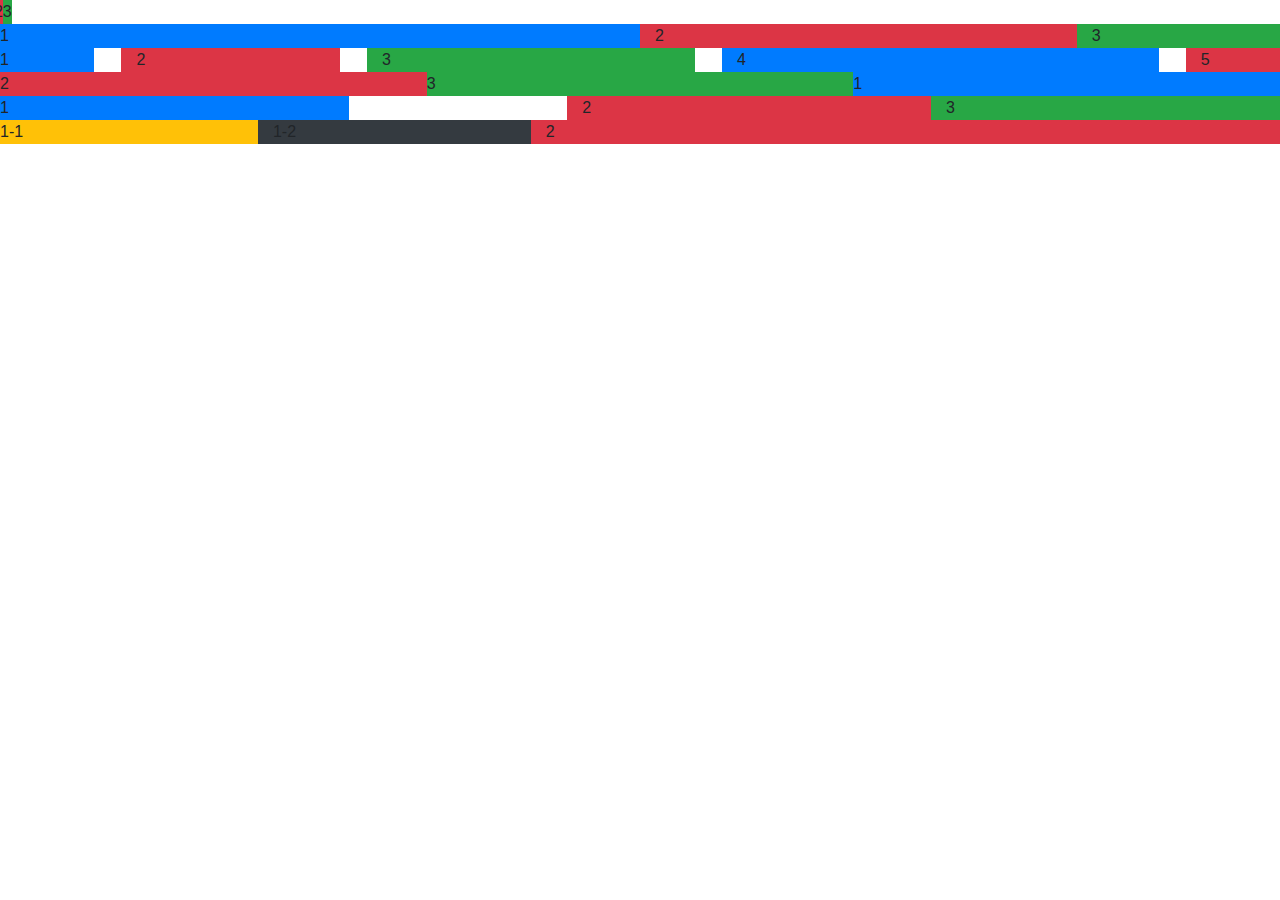
<file: index.html>
<!DOCTYPE html>

<head>
    <title>test</title>
    <link rel="stylesheet" href="https://stackpath.bootstrapcdn.com/bootstrap/4.3.1/css/bootstrap.min.css"
        integrity="sha384-ggOyR0iXCbMQv3Xipma34MD+dH/1fQ784/j6cY/iJTQUOhcWr7x9JvoRxT2MZw1T" crossorigin="anonymous">
    <link rel="stylesheet" href="css/pricing.css">
</head>

<body>
    <script src="https://code.jquery.com/jquery-3.4.1.slim.min.js"
        integrity="sha384-q8i/X+965DzO0rT7abK41JStQIAqVgRVzpbzo5smXKp4YfRvH+8abtTE1Pi6jizo"
        crossorigin="anonymous"></script>
    <script src="https://cdnjs.cloudflare.com/ajax/libs/popper.js/1.15.0/umd/popper.min.js"
        integrity="sha384-UO2eT0CpHqdSJQ6hJty5KVphtPhzWj9WO1clHTMGa3JDZwrnQq4sF86dIHNDz0W1"
        crossorigin="anonymous"></script>
    <script src="https://stackpath.bootstrapcdn.com/bootstrap/4.3.1/js/bootstrap.min.js"
        integrity="sha384-JjSmVgyd0p3pXB1rRibZUAYoIIy6OrQ6VrjIEaFf/nJGzIxFDsf4x0xIM+B07jRM"
        crossorigin="anonymous"></script>


    <!-- col-xx ・・・　xxより画面サイズが大きいときに適用される -->
    <div class="row align-items-center">
        <div class="bg-primary">1</div>
        <div class="bg-danger">2</div>
        <div class="bg-success">3</div>
    </div>

    <!-- itemに設定した内容のほうが強い -->
    <div class="row align-items-center">
        <div class="col-6 align-self-start bg-primary">1</div>
        <div class="col-4 align-self-center bg-danger">2</div>
        <div class="col-2 align-self-end bg-success">3</div>
    </div>

    <div class="row justify-content-between">
        <div class="col-1 bg-primary">1</div>
        <div class="col-2 bg-danger">2</div>
        <div class="col-3 bg-success">3</div>
        <div class="col-4 bg-primary">4</div>
        <div class="col-1 bg-danger">5</div>
    </div>

    <div class="row no-gutters">
        <div class="col-md order-md-last bg-primary">1</div>
        <div class="col-md bg-danger">2</div>
        <div class="col-md bg-success">3</div>
    </div>

    <div class="row">
        <div class="col-sm-6 col-md bg-primary">1</div>
        <div class="offset-md-2 col-sm-6 col-md bg-danger">2</div>
        <div class="col-sm-12 col-md bg-success">3</div>
    </div>

    <div class="row">
        <div class="col-5 bg-primary">
            <div class="row">
                <div class="col bg-warning">1-1</div>
                <div class="col bg-dark">1-2</div>
            </div>
        </div>
        <div class="col-7 bg-danger">
            2
        </div>

    </div>
</body>


</html>
</file>
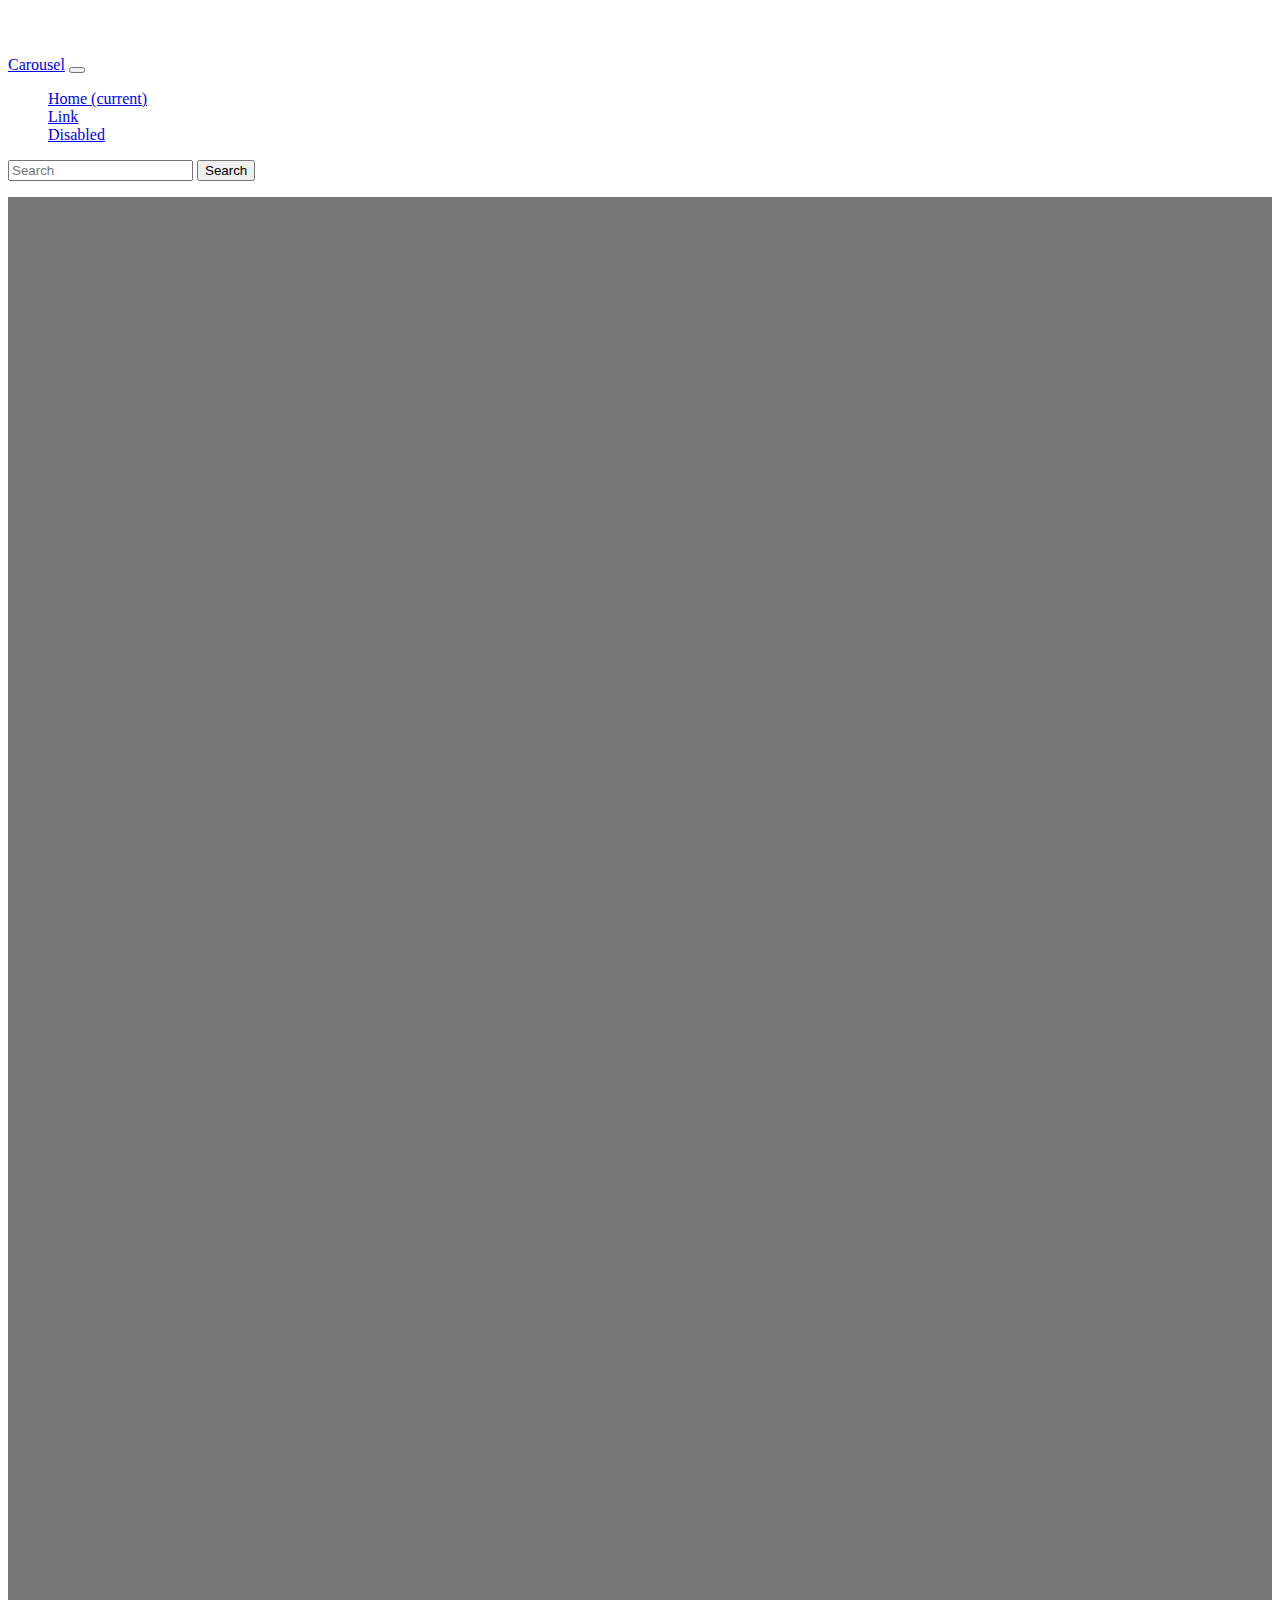
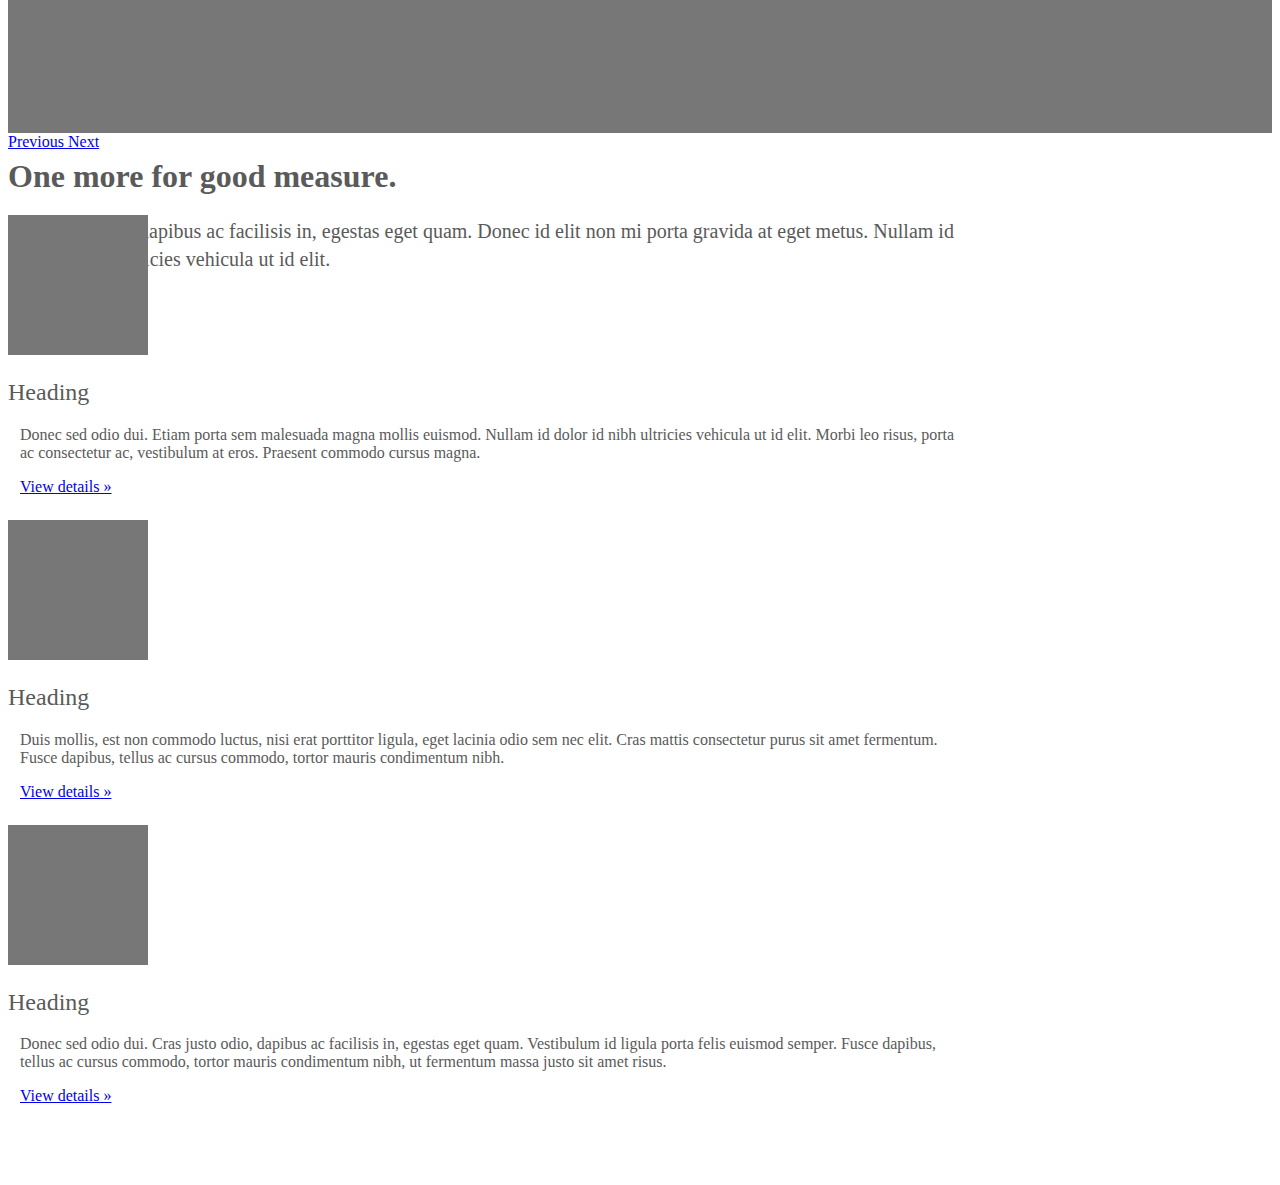
<file: carousel-awnser.html>
<!DOCTYPE html>
<html lang="jp">

<head>
    <meta charset="utf-8">
    <meta name="viewport" content="width=device-width, initial-scale=1, shrink-to-fit=no">
    <meta name="description" content="">

    <title>Carousel Template · Bootstrap</title>
    <link rel="stylesheet" href="https://stackpath.bootstrapcdn.com/bootstrap/4.2.1/css/bootstrap.min.css"
        integrity="sha384-GJzZqFGwb1QTTN6wy59ffF1BuGJpLSa9DkKMp0DgiMDm4iYMj70gZWKYbI706tWS" crossorigin="anonymous">
    <link href="css/carousel.css" rel="stylesheet">
</head>

<body>
    <script src="https://code.jquery.com/jquery-3.4.1.slim.min.js"
        integrity="sha256-pasqAKBDmFT4eHoN2ndd6lN370kFiGUFyTiUHWhU7k8=" crossorigin="anonymous"></script>
    <script src="https://cdnjs.cloudflare.com/ajax/libs/popper.js/1.15.0/umd/popper.min.js"
        integrity="sha384-UO2eT0CpHqdSJQ6hJty5KVphtPhzWj9WO1clHTMGa3JDZwrnQq4sF86dIHNDz0W1"
        crossorigin="anonymous"></script>
    <script src="https://stackpath.bootstrapcdn.com/bootstrap/4.3.1/js/bootstrap.min.js"
        integrity="sha384-JjSmVgyd0p3pXB1rRibZUAYoIIy6OrQ6VrjIEaFf/nJGzIxFDsf4x0xIM+B07jRM"
        crossorigin="anonymous"></script>

    <header>
        <nav class="navbar navbar-expand-md navbar-dark bg-dark fixed-top">
            <a class="navbar-brand" href="#">Carousel</a>
            <button class="navbar-toggler" type="button" data-toggle="collapse" data-target="#navbarCollapse">
                <span class="navbar-toggler-icon"></span>
            </button>
            <div class="collapse navbar-collapse" id="navbarCollapse">
                <ul class="navbar-nav mr-auto">
                    <li class="nav-item active">
                        <a class="nav-link" href="#">Home <span class="sr-only">(current)</span></a>
                    </li>
                    <li class="nav-item">
                        <a class="nav-link" href="#">Link</a>
                    </li>
                    <li class="nav-item">
                        <a class="nav-link disabled" href="#">Disabled</a>
                    </li>
                </ul>
                <form class="form-inline mt-2 mt-md-0">
                    <input class="form-control mr-sm-2" type="text" placeholder="Search" aria-label="Search">
                    <button class="btn btn-outline-success my-2 my-sm-0" type="submit">Search</button>
                </form>
            </div>
        </nav>
    </header>

    <main role="main">

        <div id="myCarousel" class="carousel slide" data-ride="carousel">
            <ol class="carousel-indicators">
                <li data-target="#myCarousel" data-slide-to="0" class="active"></li>
                <li data-target="#myCarousel" data-slide-to="1"></li>
                <li data-target="#myCarousel" data-slide-to="2"></li>
            </ol>
            <div class="carousel-inner">
                <div class="carousel-item active">
                    <svg class="bd-placeholder-img" width="100%" height="100%" xmlns="http://www.w3.org/2000/svg"
                        preserveAspectRatio="xMidYMid slice" focusable="false" role="img">
                        <rect width="100%" height="100%" fill="#777" />
                    </svg>
                    <div class="container">
                        <div class="carousel-caption text-left">
                            <h1>Example headline.</h1>
                            <p>Cras justo odio, dapibus ac facilisis in, egestas eget quam. Donec id elit non mi porta
                                gravida at eget metus. Nullam id dolor id nibh ultricies vehicula ut id elit.</p>
                            <p><a class="btn btn-lg btn-primary" href="#" role="button">Sign up today</a></p>
                        </div>
                    </div>
                </div>
                <div class="carousel-item">
                    <svg class="bd-placeholder-img" width="100%" height="100%" xmlns="http://www.w3.org/2000/svg"
                        preserveAspectRatio="xMidYMid slice" focusable="false" role="img">
                        <rect width="100%" height="100%" fill="#777" />
                    </svg>
                    <div class="container">
                        <div class="carousel-caption">
                            <h1>Another example headline.</h1>
                            <p>Cras justo odio, dapibus ac facilisis in, egestas eget quam. Donec id elit non mi porta
                                gravida at eget metus. Nullam id dolor id nibh ultricies vehicula ut id elit.</p>
                            <p><a class="btn btn-lg btn-primary" href="#" role="button">Learn more</a></p>
                        </div>
                    </div>
                </div>
                <div class="carousel-item">
                    <svg class="bd-placeholder-img" width="100%" height="100%" xmlns="http://www.w3.org/2000/svg"
                        preserveAspectRatio="xMidYMid slice" focusable="false" role="img">
                        <rect width="100%" height="100%" fill="#777" />
                    </svg>
                    <div class="container">
                        <div class="carousel-caption text-right">
                            <h1>One more for good measure.</h1>
                            <p>Cras justo odio, dapibus ac facilisis in, egestas eget quam. Donec id elit non mi porta
                                gravida at eget metus. Nullam id dolor id nibh ultricies vehicula ut id elit.</p>
                            <p><a class="btn btn-lg btn-primary" href="#" role="button">Browse gallery</a></p>
                        </div>
                    </div>
                </div>
            </div>
            <a class="carousel-control-prev" href="#myCarousel" role="button" data-slide="prev">
                <span class="carousel-control-prev-icon" aria-hidden="true"></span>
                <span class="sr-only">Previous</span>
            </a>
            <a class="carousel-control-next" href="#myCarousel" role="button" data-slide="next">
                <span class="carousel-control-next-icon" aria-hidden="true"></span>
                <span class="sr-only">Next</span>
            </a>
        </div>

        <!-- この行を編集 marketingクラスを追加 -->
        <div class="container marketing">

            <div class="row">
                <div class="col-lg text-center">

                    <svg class="bd-placeholder-img rounded-circle" width="140" height="140"
                        xmlns="http://www.w3.org/2000/svg" preserveAspectRatio="xMidYMid slice" focusable="false"
                        role="img" aria-label="Placeholder: 140x140">
                        <title>Placeholder</title>
                        <rect width="100%" height="100%" fill="#777" /><text x="50%" y="50%" fill="#777"
                            dy=".3em">140x140</text>
                    </svg>
                    <h2>Heading</h2>
                    <p>Donec sed odio dui. Etiam porta sem malesuada magna mollis euismod. Nullam id dolor id nibh
                        ultricies vehicula ut id elit. Morbi leo risus, porta ac consectetur ac, vestibulum at eros.
                        Praesent commodo cursus magna.</p>
                    <p><a class="btn btn-secondary" href="#" role="button">View details &raquo;</a></p>
                </div>
                <div class="col-lg text-center">

                    <svg class="bd-placeholder-img rounded-circle" width="140" height="140"
                        xmlns="http://www.w3.org/2000/svg" preserveAspectRatio="xMidYMid slice" focusable="false"
                        role="img" aria-label="Placeholder: 140x140">
                        <title>Placeholder</title>
                        <rect width="100%" height="100%" fill="#777" /><text x="50%" y="50%" fill="#777"
                            dy=".3em">140x140</text>
                    </svg>
                    <h2>Heading</h2>
                    <p>Duis mollis, est non commodo luctus, nisi erat porttitor ligula, eget lacinia odio sem nec elit.
                        Cras mattis consectetur purus sit amet fermentum. Fusce dapibus, tellus ac cursus commodo,
                        tortor mauris condimentum nibh.</p>
                    <p><a class="btn btn-secondary" href="#" role="button">View details &raquo;</a></p>
                </div>
                <div class="col-lg text-center">

                    <svg class="bd-placeholder-img rounded-circle" width="140" height="140"
                        xmlns="http://www.w3.org/2000/svg" preserveAspectRatio="xMidYMid slice" focusable="false"
                        role="img" aria-label="Placeholder: 140x140">
                        <title>Placeholder</title>
                        <rect width="100%" height="100%" fill="#777" /><text x="50%" y="50%" fill="#777"
                            dy=".3em">140x140</text>
                    </svg>
                    <h2>Heading</h2>
                    <p>Donec sed odio dui. Cras justo odio, dapibus ac facilisis in, egestas eget quam. Vestibulum id
                        ligula porta felis euismod semper. Fusce dapibus, tellus ac cursus commodo, tortor mauris
                        condimentum nibh, ut fermentum massa justo sit amet risus.</p>
                    <p><a class="btn btn-secondary" href="#" role="button">View details &raquo;</a></p>
                </div>
            </div>

        </div>

    </main>

</body>

</html>
</file>
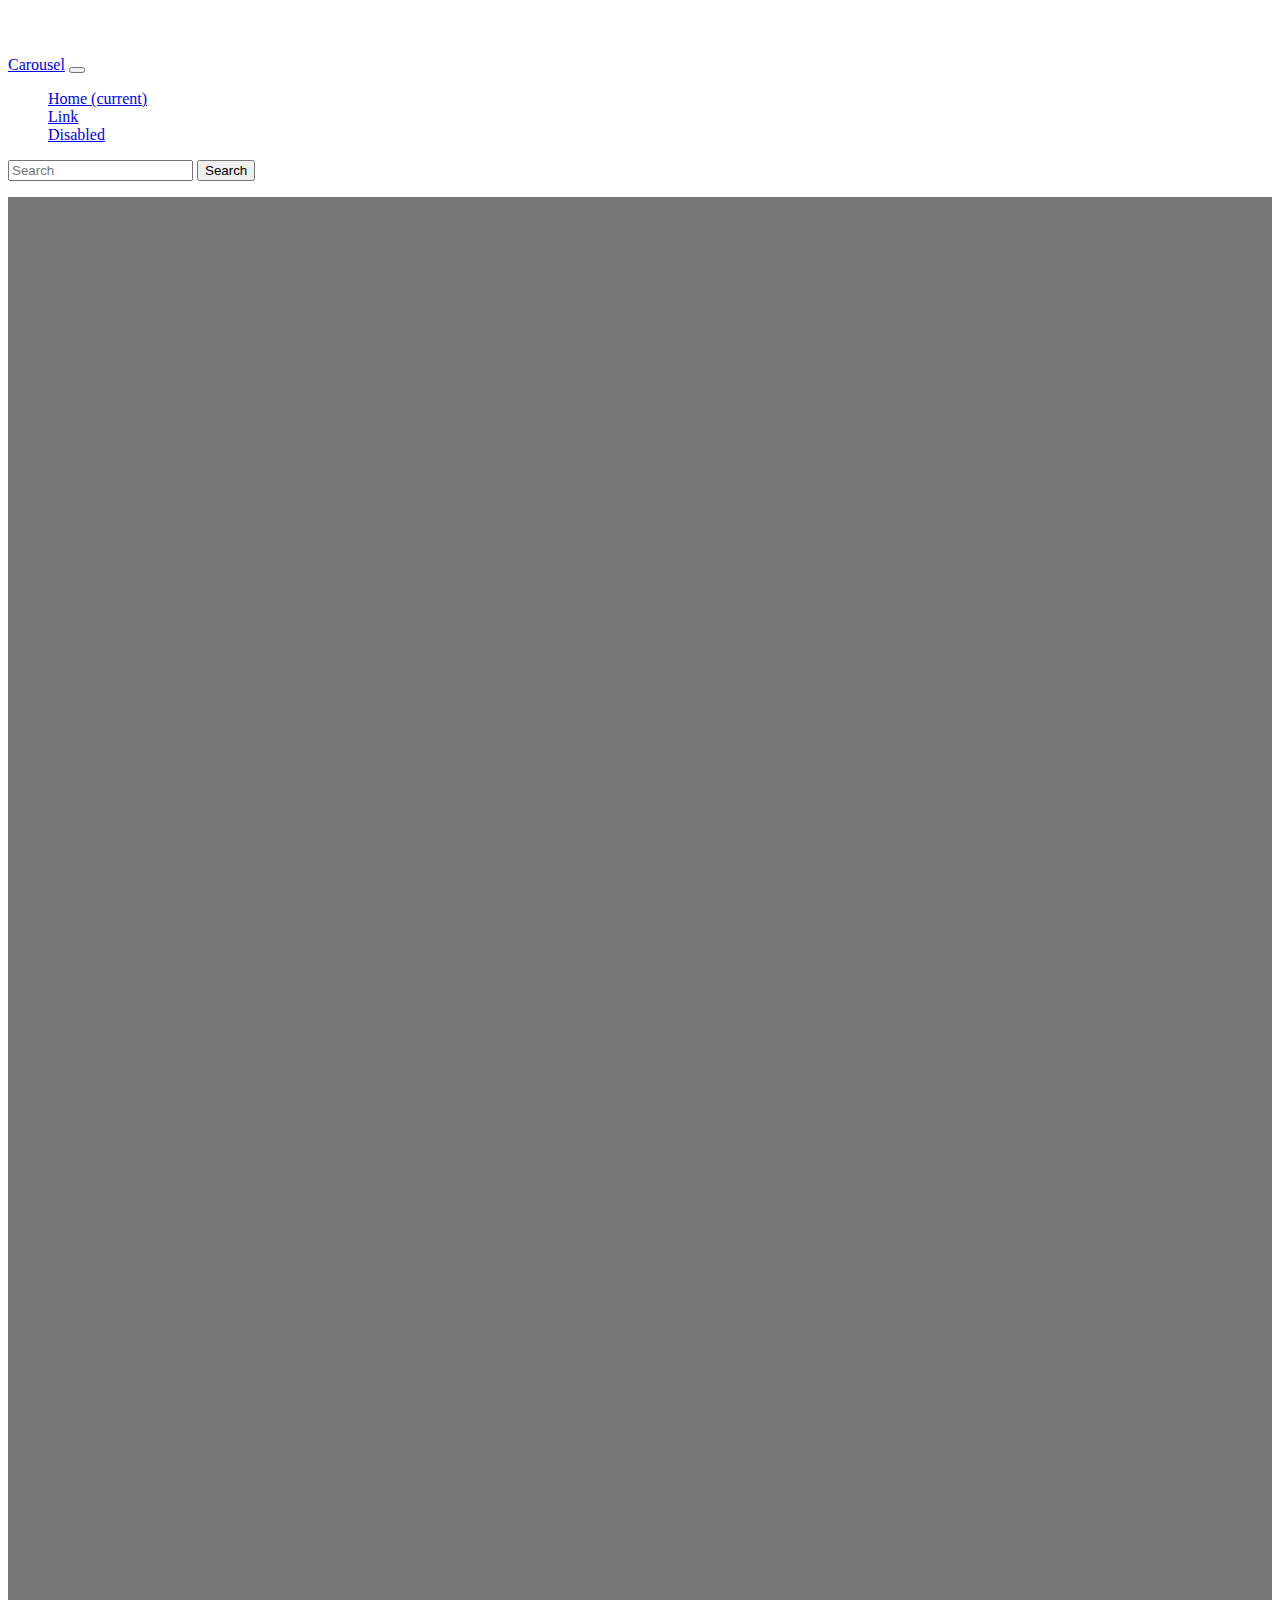
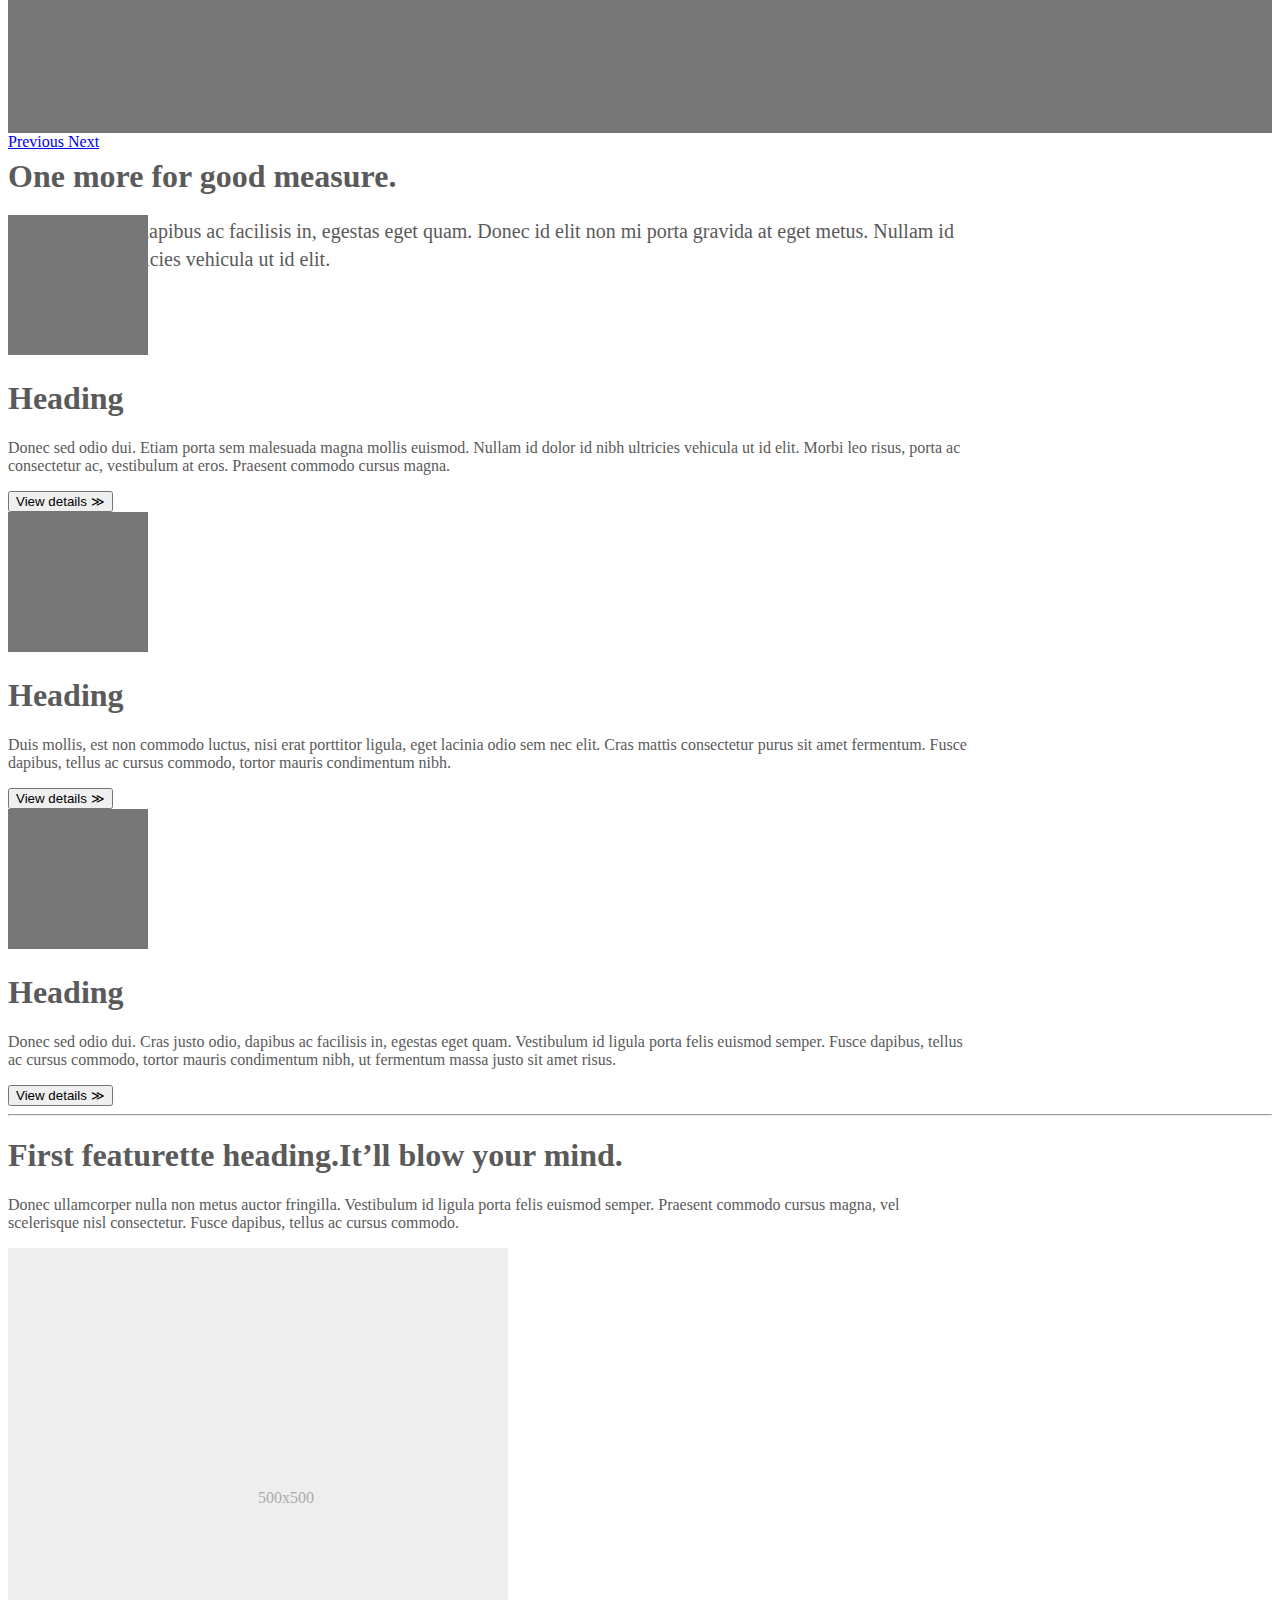
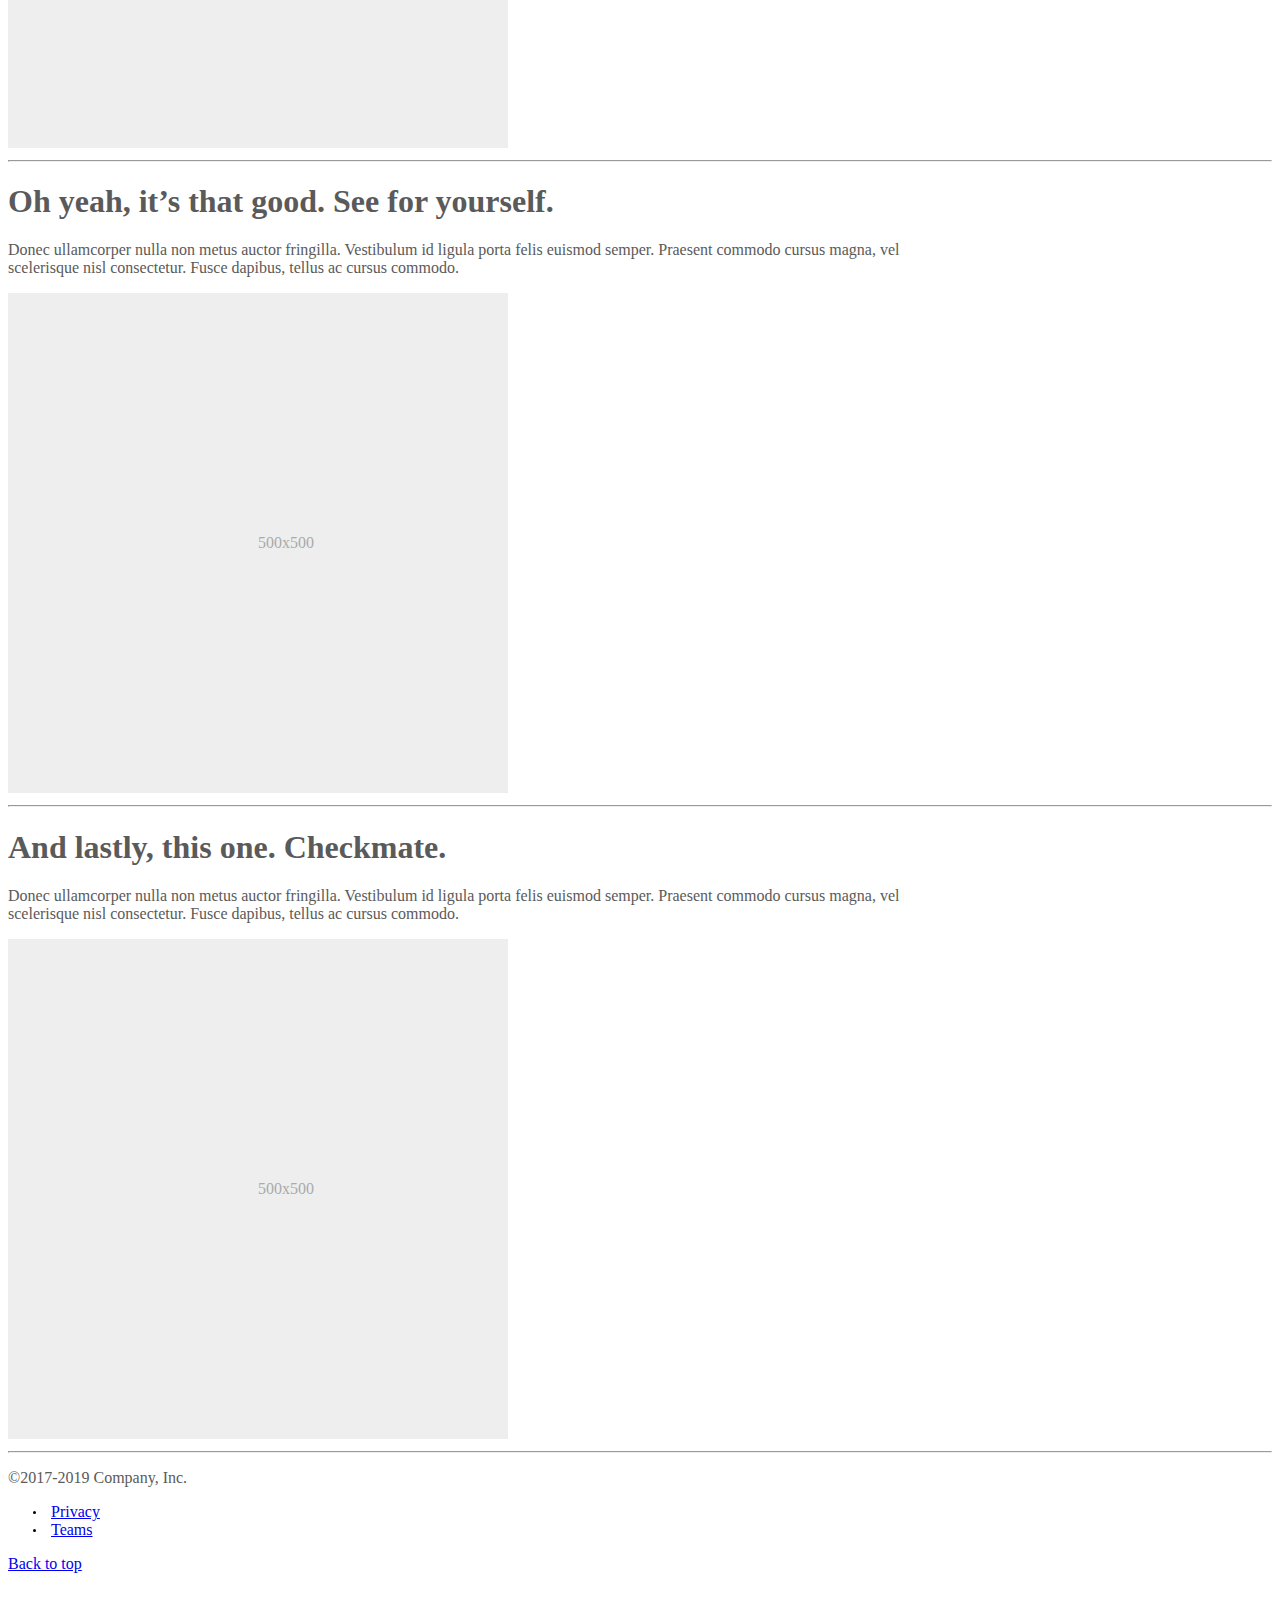
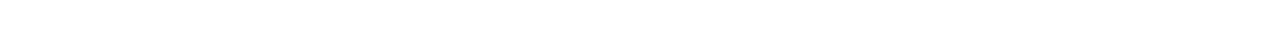
<file: carousel.html>
<!DOCTYPE html>
<html lang="jp">

<head>
    <meta charset="utf-8">
    <meta name="viewport" content="width=device-width, initial-scale=1, shrink-to-fit=no">
    <meta name="description" content="">

    <title>Carousel Template · Bootstrap</title>
    <link rel="stylesheet" href="https://stackpath.bootstrapcdn.com/bootstrap/4.2.1/css/bootstrap.min.css"
        integrity="sha384-GJzZqFGwb1QTTN6wy59ffF1BuGJpLSa9DkKMp0DgiMDm4iYMj70gZWKYbI706tWS" crossorigin="anonymous">
    <link href="css/carousel.css" rel="stylesheet">
</head>

<body>
    <script src="https://code.jquery.com/jquery-3.4.1.slim.min.js"
        integrity="sha256-pasqAKBDmFT4eHoN2ndd6lN370kFiGUFyTiUHWhU7k8=" crossorigin="anonymous"></script>
    <script src="https://cdnjs.cloudflare.com/ajax/libs/popper.js/1.15.0/umd/popper.min.js"
        integrity="sha384-UO2eT0CpHqdSJQ6hJty5KVphtPhzWj9WO1clHTMGa3JDZwrnQq4sF86dIHNDz0W1"
        crossorigin="anonymous"></script>
    <script src="https://stackpath.bootstrapcdn.com/bootstrap/4.3.1/js/bootstrap.min.js"
        integrity="sha384-JjSmVgyd0p3pXB1rRibZUAYoIIy6OrQ6VrjIEaFf/nJGzIxFDsf4x0xIM+B07jRM"
        crossorigin="anonymous"></script>

    <header>
        <nav class="navbar navbar-expand-md navbar-dark bg-dark fixed-top">
            <a class="navbar-brand" href="#">Carousel</a>
            <button class="navbar-toggler" type="button" data-toggle="collapse" data-target="#navbarCollapse">
                <span class="navbar-toggler-icon"></span>
            </button>
            <div class="collapse navbar-collapse" id="navbarCollapse">
                <ul class="navbar-nav mr-auto">
                    <li class="nav-item active">
                        <a class="nav-link" href="#">Home <span class="sr-only">(current)</span></a>
                    </li>
                    <li class="nav-item">
                        <a class="nav-link" href="#">Link</a>
                    </li>
                    <li class="nav-item">
                        <a class="nav-link disabled" href="#">Disabled</a>
                    </li>
                </ul>
                <form class="form-inline mt-2 mt-md-0">
                    <input class="form-control mr-sm-2" type="text" placeholder="Search" aria-label="Search">
                    <button class="btn btn-outline-success my-2 my-sm-0" type="submit">Search</button>
                </form>
            </div>
        </nav>
    </header>

    <main role="main">

        <div id="myCarousel" class="carousel slide" data-ride="carousel">
            <ol class="carousel-indicators">
                <li data-target="#myCarousel" data-slide-to="0" class="active"></li>
                <li data-target="#myCarousel" data-slide-to="1"></li>
                <li data-target="#myCarousel" data-slide-to="2"></li>
            </ol>
            <div class="carousel-inner">
                <div class="carousel-item active">
                    <svg class="bd-placeholder-img" width="100%" height="100%" xmlns="http://www.w3.org/2000/svg"
                        preserveAspectRatio="xMidYMid slice" focusable="false" role="img">
                        <rect width="100%" height="100%" fill="#777" />
                    </svg>
                    <div class="container">
                        <div class="carousel-caption text-left">
                            <h1>Example headline.</h1>
                            <p>Cras justo odio, dapibus ac facilisis in, egestas eget quam. Donec id elit non mi porta
                                gravida at eget metus. Nullam id dolor id nibh ultricies vehicula ut id elit.</p>
                            <p><a class="btn btn-lg btn-primary" href="#" role="button">Sign up today</a></p>
                        </div>
                    </div>
                </div>
                <div class="carousel-item">
                    <svg class="bd-placeholder-img" width="100%" height="100%" xmlns="http://www.w3.org/2000/svg"
                        preserveAspectRatio="xMidYMid slice" focusable="false" role="img">
                        <rect width="100%" height="100%" fill="#777" />
                    </svg>
                    <div class="container">
                        <div class="carousel-caption">
                            <h1>Another example headline.</h1>
                            <p>Cras justo odio, dapibus ac facilisis in, egestas eget quam. Donec id elit non mi porta
                                gravida at eget metus. Nullam id dolor id nibh ultricies vehicula ut id elit.</p>
                            <p><a class="btn btn-lg btn-primary" href="#" role="button">Learn more</a></p>
                        </div>
                    </div>
                </div>
                <div class="carousel-item">
                    <svg class="bd-placeholder-img" width="100%" height="100%" xmlns="http://www.w3.org/2000/svg"
                        preserveAspectRatio="xMidYMid slice" focusable="false" role="img">
                        <rect width="100%" height="100%" fill="#777" />
                    </svg>
                    <div class="container">
                        <div class="carousel-caption text-right">
                            <h1>One more for good measure.</h1>
                            <p>Cras justo odio, dapibus ac facilisis in, egestas eget quam. Donec id elit non mi porta
                                gravida at eget metus. Nullam id dolor id nibh ultricies vehicula ut id elit.</p>
                            <p><a class="btn btn-lg btn-primary" href="#" role="button">Browse gallery</a></p>
                        </div>
                    </div>
                </div>
            </div>
            <a class="carousel-control-prev" href="#myCarousel" role="button" data-slide="prev">
                <span class="carousel-control-prev-icon" aria-hidden="true"></span>
                <span class="sr-only">Previous</span>
            </a>
            <a class="carousel-control-next" href="#myCarousel" role="button" data-slide="next">
                <span class="carousel-control-next-icon" aria-hidden="true"></span>
                <span class="sr-only">Next</span>
            </a>
        </div>
        <div class="container marketing">
            <div class="card-deck align-items-center text-center">
                <div class="card border-0 mt-2">
                    <svg class="bd-placeholder-img rounded-circle m-auto" width="140" height="140"
                        xmlns="http://www.w3.org/2000/svg" preserveAspectRatio="xMidYMid slice" focusable="false"
                        role="img" aria-label="Placeholder: 140x140">
                        <title>Placeholder</title>
                        <rect width="100%" height="100%" fill="#777" /><text x="50%" y="50%" fill="#777"
                            dy=".3em">140x140</text>
                    </svg>
                    <div class="card-title">
                        <h1>Heading</h1>
                    </div>
                    <p class="card-text">Donec sed odio dui. Etiam porta sem malesuada magna mollis euismod. Nullam id
                        dolor id nibh
                        ultricies
                        vehicula ut id elit. Morbi leo risus, porta ac consectetur ac, vestibulum at eros. Praesent
                        commodo
                        cursus magna.</p>
                    <button type="button" class="btn btn-dark">View details ≫</button>
                </div>
                <div class="card border-0 mt-2">
                    <svg class="bd-placeholder-img rounded-circle m-auto" width="140" height="140"
                        xmlns="http://www.w3.org/2000/svg" preserveAspectRatio="xMidYMid slice" focusable="false"
                        role="img" aria-label="Placeholder: 140x140">
                        <title>Placeholder</title>
                        <rect width="100%" height="100%" fill="#777" /><text x="50%" y="50%" fill="#777"
                            dy=".3em">140x140</text>
                    </svg>
                    <div class="card-title">
                        <h1>Heading</h1>
                    </div>
                    <p class="card-text">Duis mollis, est non commodo luctus, nisi erat porttitor ligula, eget lacinia
                        odio sem nec
                        elit.
                        Cras
                        mattis consectetur purus sit amet fermentum. Fusce dapibus, tellus ac cursus commodo, tortor
                        mauris
                        condimentum nibh.</p>
                    <button type="button" class="btn btn-dark">View details ≫</button>
                </div>
                <div class="card border-0 mt-2">
                    <svg class="bd-placeholder-img rounded-circle m-auto" width="140" height="140"
                        xmlns="http://www.w3.org/2000/svg" preserveAspectRatio="xMidYMid slice" focusable="false"
                        role="img" aria-label="Placeholder: 140x140">
                        <title>Placeholder</title>
                        <rect width="100%" height="100%" fill="#777" /><text x="50%" y="50%" fill="#777"
                            dy=".3em">140x140</text>
                    </svg>
                    <div class="card-title">
                        <h1>Heading</h1>
                    </div>
                    <p class="card-text">Donec sed odio dui. Cras justo odio, dapibus ac facilisis in, egestas eget
                        quam. Vestibulum id ligula
                        porta felis euismod semper. Fusce dapibus, tellus ac cursus commodo, tortor mauris
                        condimentum nibh,
                        ut fermentum massa justo sit amet risus.</p>
                    <button type="button" class="btn btn-dark">View details ≫</button>
                </div>
            </div>

        </div>
        <hr>
        <div class="container">
            <div class="row">
                <div class="col-md-7 align-self-center">
                    <h1>First featurette heading.<span class="text-muted">It’ll blow your mind.</span> </h1>
                    <p>Donec ullamcorper nulla non metus auctor fringilla. Vestibulum id ligula porta felis euismod
                        semper. Praesent commodo cursus magna, vel scelerisque nisl consectetur. Fusce dapibus, tellus
                        ac cursus commodo.</p>
                </div>
                <div class="col-md-5">
                    <svg class="img-fluid mx-auto" width="500" height="500" xmlns="http://www.w3.org/2000/svg"
                        preserveAspectRatio="xMidYMid slice" focusable="false" role="img"
                        aria-label="Placeholder: 500x500">
                        <title>Placeholder</title>
                        <rect width="100%" height="100%" fill="#eee" /><text x="50%" y="50%" fill="#aaa"
                            dy=".3em">500x500</text>
                    </svg>
                </div>
            </div>
        </div>
        <hr>
        <div class="container">
            <div class="row">
                <div class="col-md-7 order-md-last align-self-center">
                    <h1>Oh yeah, it’s that good.<span class="text-muted"> See for yourself.</span></h1>
                    <p>Donec ullamcorper nulla non metus auctor fringilla. Vestibulum id ligula porta felis euismod
                        semper. Praesent commodo cursus magna, vel scelerisque nisl consectetur. Fusce dapibus, tellus
                        ac cursus commodo.</p>
                </div>
                <div class="col-md-5">
                    <svg class="img-fluid mx-auto" width="500" height="500" xmlns="http://www.w3.org/2000/svg"
                        preserveAspectRatio="xMidYMid slice" focusable="false" role="img"
                        aria-label="Placeholder: 500x500">
                        <title>Placeholder</title>
                        <rect width="100%" height="100%" fill="#eee" /><text x="50%" y="50%" fill="#aaa"
                            dy=".3em">500x500</text>
                    </svg>
                </div>
            </div>
        </div>
        <hr>
        <div class="container">
            <div class="row">
                <div class="col-md-7 align-self-center">
                    <h1>And lastly, this one. <span class="text-muted">Checkmate.</span></h1>
                    <p>Donec ullamcorper nulla non metus auctor fringilla. Vestibulum id ligula porta felis euismod
                        semper. Praesent commodo cursus magna, vel scelerisque nisl consectetur. Fusce dapibus, tellus
                        ac cursus commodo.</p>
                </div>
                <div class="col-md-5">
                    <svg class="img-fluid mx-auto" width="500" height="500" xmlns="http://www.w3.org/2000/svg"
                        preserveAspectRatio="xMidYMid slice" focusable="false" role="img"
                        aria-label="Placeholder: 500x500">
                        <title>Placeholder</title>
                        <rect width="100%" height="100%" fill="#eee" /><text x="50%" y="50%" fill="#aaa"
                            dy=".3em">500x500</text>
                    </svg>
                </div>
            </div>
        </div>
        <hr>
        <footer class="d-flex container">
            <p class="mr-2">©2017-2019 Company, Inc.</p>
            <ul class="d-flex mr-auto">
                <li class="footer-list"><a href="#" class="mr-4">Privacy</a></li>
                <li class="footer-list"><a href="#" class="mr-2">Teams</a></li>
            </ul>
            <a href="#">Back to top</a>
        </footer>
    </main>
</body>

</html>
</file>
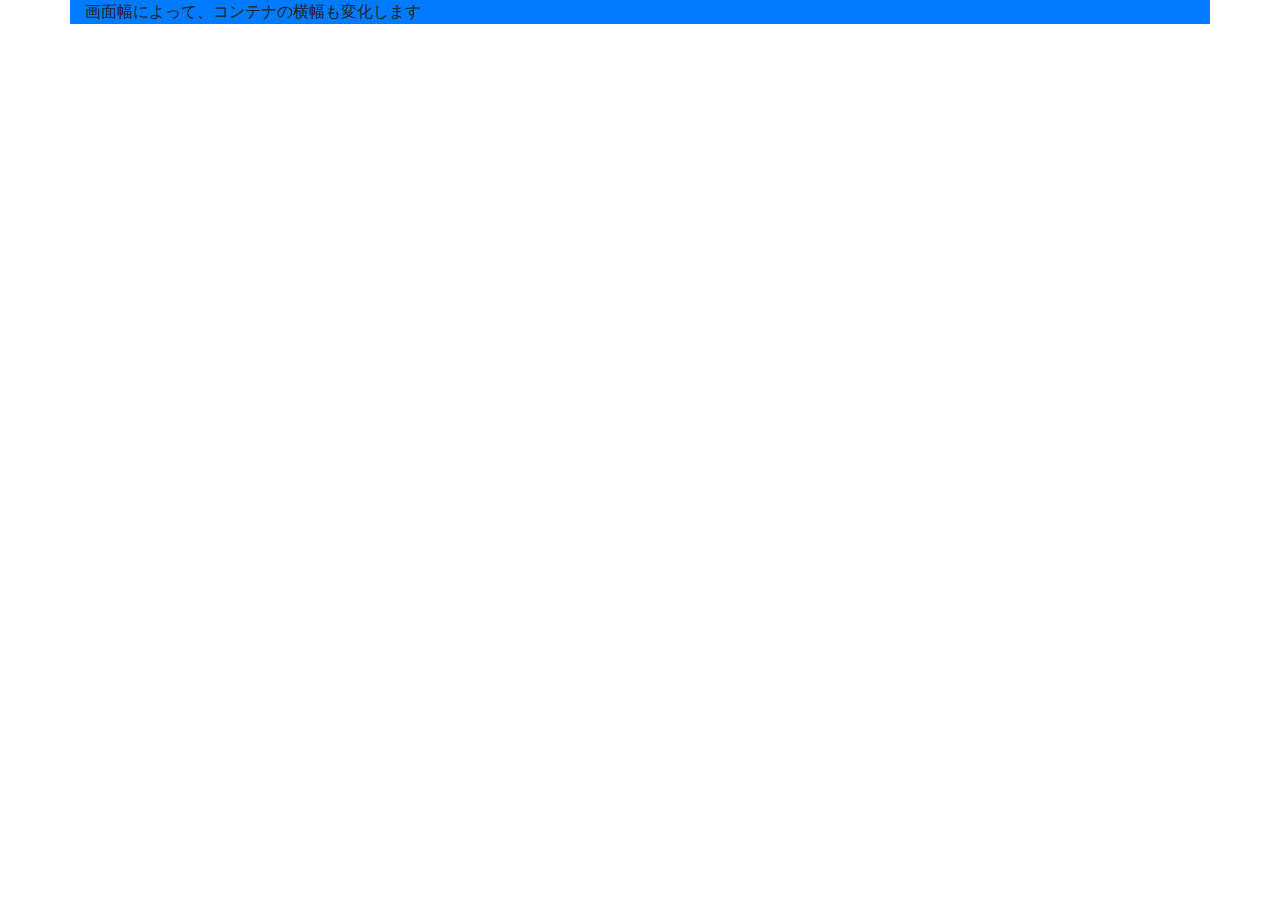
<file: container.html>
<!DOCTYPE html>

<head>
    <title>test</title>
    <link rel="stylesheet" href="https://stackpath.bootstrapcdn.com/bootstrap/4.3.1/css/bootstrap.min.css"
        integrity="sha384-ggOyR0iXCbMQv3Xipma34MD+dH/1fQ784/j6cY/iJTQUOhcWr7x9JvoRxT2MZw1T" crossorigin="anonymous">
</head>

<body>
    <script src="https://code.jquery.com/jquery-3.4.1.slim.min.js"
        integrity="sha384-q8i/X+965DzO0rT7abK41JStQIAqVgRVzpbzo5smXKp4YfRvH+8abtTE1Pi6jizo"
        crossorigin="anonymous"></script>
    <script src="https://cdnjs.cloudflare.com/ajax/libs/popper.js/1.15.0/umd/popper.min.js"
        integrity="sha384-UO2eT0CpHqdSJQ6hJty5KVphtPhzWj9WO1clHTMGa3JDZwrnQq4sF86dIHNDz0W1"
        crossorigin="anonymous"></script>
    <div class="container bg-primary">
        画面幅によって、コンテナの横幅も変化します
    </div>
</body>


</html>
</file>
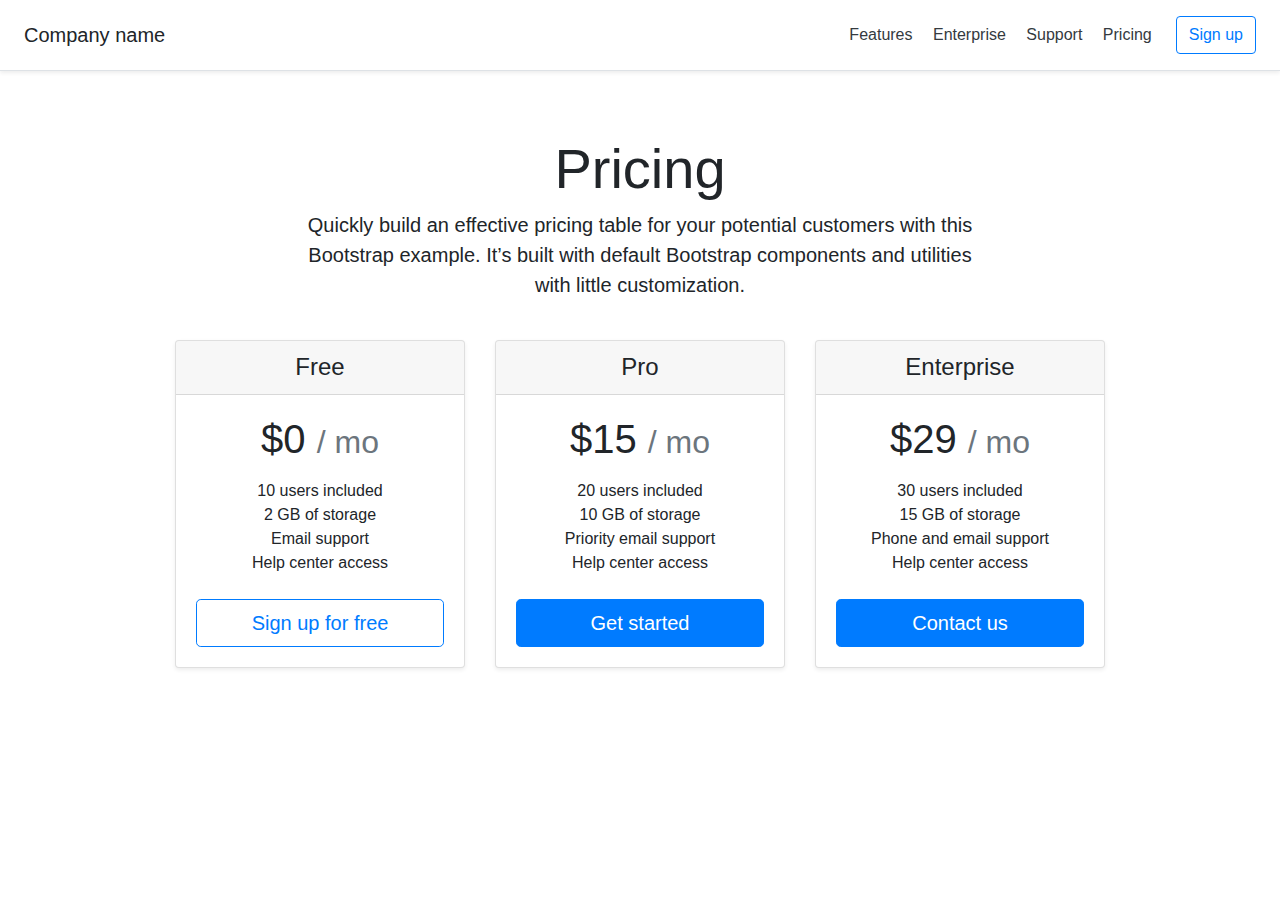
<file: pricing-awnser.html>
<!DOCTYPE html>
<html lang="jp">

<head>
    <meta charset="utf-8">
    <meta name="viewport" content="width=device-width, initial-scale=1, shrink-to-fit=no">
    <meta name="description" content="">
    <title>Pricing example · Bootstrap</title>

    <link rel="stylesheet" href="https://stackpath.bootstrapcdn.com/bootstrap/4.3.1/css/bootstrap.min.css"
        integrity="sha384-ggOyR0iXCbMQv3Xipma34MD+dH/1fQ784/j6cY/iJTQUOhcWr7x9JvoRxT2MZw1T" crossorigin="anonymous">

    <link href="css/pricing.css" rel="stylesheet">
</head>

<body>
    <script src="https://code.jquery.com/jquery-3.4.1.slim.min.js"
        integrity="sha384-q8i/X+965DzO0rT7abK41JStQIAqVgRVzpbzo5smXKp4YfRvH+8abtTE1Pi6jizo"
        crossorigin="anonymous"></script>
    <script src="https://cdnjs.cloudflare.com/ajax/libs/popper.js/1.15.0/umd/popper.min.js"
        integrity="sha384-UO2eT0CpHqdSJQ6hJty5KVphtPhzWj9WO1clHTMGa3JDZwrnQq4sF86dIHNDz0W1"
        crossorigin="anonymous"></script>
    <script src="https://stackpath.bootstrapcdn.com/bootstrap/4.3.1/js/bootstrap.min.js"
        integrity="sha384-JjSmVgyd0p3pXB1rRibZUAYoIIy6OrQ6VrjIEaFf/nJGzIxFDsf4x0xIM+B07jRM"
        crossorigin="anonymous"></script>

    <div class="d-flex flex-column flex-md-row align-items-center p-3 px-md-4 mb-3 border-bottom shadow-sm">
        <h5 class="my-0 mr-md-auto font-weight-normal">Company name</h5>
        <nav class="my-2 my-md-0 mr-md-3">
            <a class="p-2 text-dark" href="#">Features</a>
            <a class="p-2 text-dark" href="#">Enterprise</a>
            <a class="p-2 text-dark" href="#">Support</a>
            <a class="p-2 text-dark" href="#">Pricing</a>
        </nav>
        <a class="btn btn-outline-primary" href="#">Sign up</a>
    </div>

    <div class="pricing-header px-3 py-3 pt-md-5 pb-md-4 mx-auto text-center">
        <h1 class="display-4">Pricing</h1>
        <p class="lead">Quickly build an effective pricing table for your potential customers with this Bootstrap
            example. It’s built with default Bootstrap components and utilities with little customization.</p>
    </div>

    <!-- この行を編集 コンテナの設置 -->
    <div class="container">
        <div class="card-deck mb-3 text-center">
            <div class="card mb-4 shadow-sm">
                <div class="card-header">
                    <h4 class="my-0 font-weight-normal">Free</h4>
                </div>
                <div class="card-body">
                    <h1 class="card-title">$0 <small class="text-muted">/ mo</small></h1>
                    <ul class="list-unstyled mt-3 mb-4">
                        <li>10 users included</li>
                        <li>2 GB of storage</li>
                        <li>Email support</li>
                        <li>Help center access</li>
                    </ul>
                    <button type="button" class="btn btn-lg btn-block btn-outline-primary">Sign up for free</button>
                </div>
            </div>
            <div class="card mb-4 shadow-sm">
                <div class="card-header">
                    <h4 class="my-0 font-weight-normal">Pro</h4>
                </div>
                <div class="card-body">
                    <h1 class="card-title">$15 <small class="text-muted">/ mo</small></h1>
                    <ul class="list-unstyled mt-3 mb-4">
                        <li>20 users included</li>
                        <li>10 GB of storage</li>
                        <li>Priority email support</li>
                        <li>Help center access</li>
                    </ul>
                    <button type="button" class="btn btn-lg btn-block btn-primary">Get started</button>
                </div>
            </div>
            <div class="card mb-4 shadow-sm">
                <div class="card-header">
                    <h4 class="my-0 font-weight-normal">Enterprise</h4>
                </div>
                <div class="card-body">
                    <h1 class="card-title">$29 <small class="text-muted">/ mo</small></h1>
                    <ul class="list-unstyled mt-3 mb-4">
                        <li>30 users included</li>
                        <li>15 GB of storage</li>
                        <li>Phone and email support</li>
                        <li>Help center access</li>
                    </ul>
                    <button type="button" class="btn btn-lg btn-block btn-primary">Contact us</button>
                </div>
            </div>
        </div>
    </div>

</body>

</html>
</file>
<file: css/pricing.css>
html {
    font-size: 14px;
}

@media (min-width: 768px) {
    html {
        font-size: 16px;
    }
}

.pricing-header {
    max-width: 700px;
}

.container {
    max-width: 960px;
}

.card-deck .card {
    min-width: 220px;
}
</file>
<file: css/carousel.css>
html {
    font-size: 14px;
}

@media (min-width: 768px) {
    html {
        font-size: 16px;
    }
}

body {
    color: #5a5a5a;
}

.pricing-header {
    max-width: 700px;
}

.container {
    max-width: 960px;
}

body {

    /* ここから追加 ページの上下に余白を設定 */
    padding-top: 3rem;
    padding-bottom: 3rem;
    /* ここまで追加 */

    color: #5a5a5a;
}

/* ここから追加 余白や要素の配置、フォントサイズを設定 */
.carousel {
    margin-bottom: 4rem;
}

.carousel-caption {
    bottom: 3rem;
    z-index: 10;
}

.carousel-item {
    height: 32rem;
}

.carousel-item>img {
    position: absolute;
    top: 0;
    left: 0;
    min-width: 100%;
    height: 32rem;
}

@media (min-width: 40em) {
    .carousel-caption p {
        margin-bottom: 1.25rem;
        font-size: 1.25rem;
        line-height: 1.4;
    }
}

.bd-placeholder-img {
    font-size: 1.125rem;
    text-anchor: middle;
    -webkit-user-select: none;
    -moz-user-select: none;
    -ms-user-select: none;
    user-select: none;
}

.card-deck .card {
    min-width: 220px;
}

.marketing .col-lg {
    margin-bottom: 1.5rem;
}

.marketing h2 {
    font-weight: 400;
}

.marketing .col-lg p {
    margin-right: .75rem;
    margin-left: .75rem;
}

li {
    list-style-type: none;
}

.footer-list:before {
    content: '';
    width: 3px;
    height: 3px;
    display: inline-block;
    border-radius: 100%;
    background: #000;
    position: relative;
    left: -15px;
    top: -3px;
}
</file>
